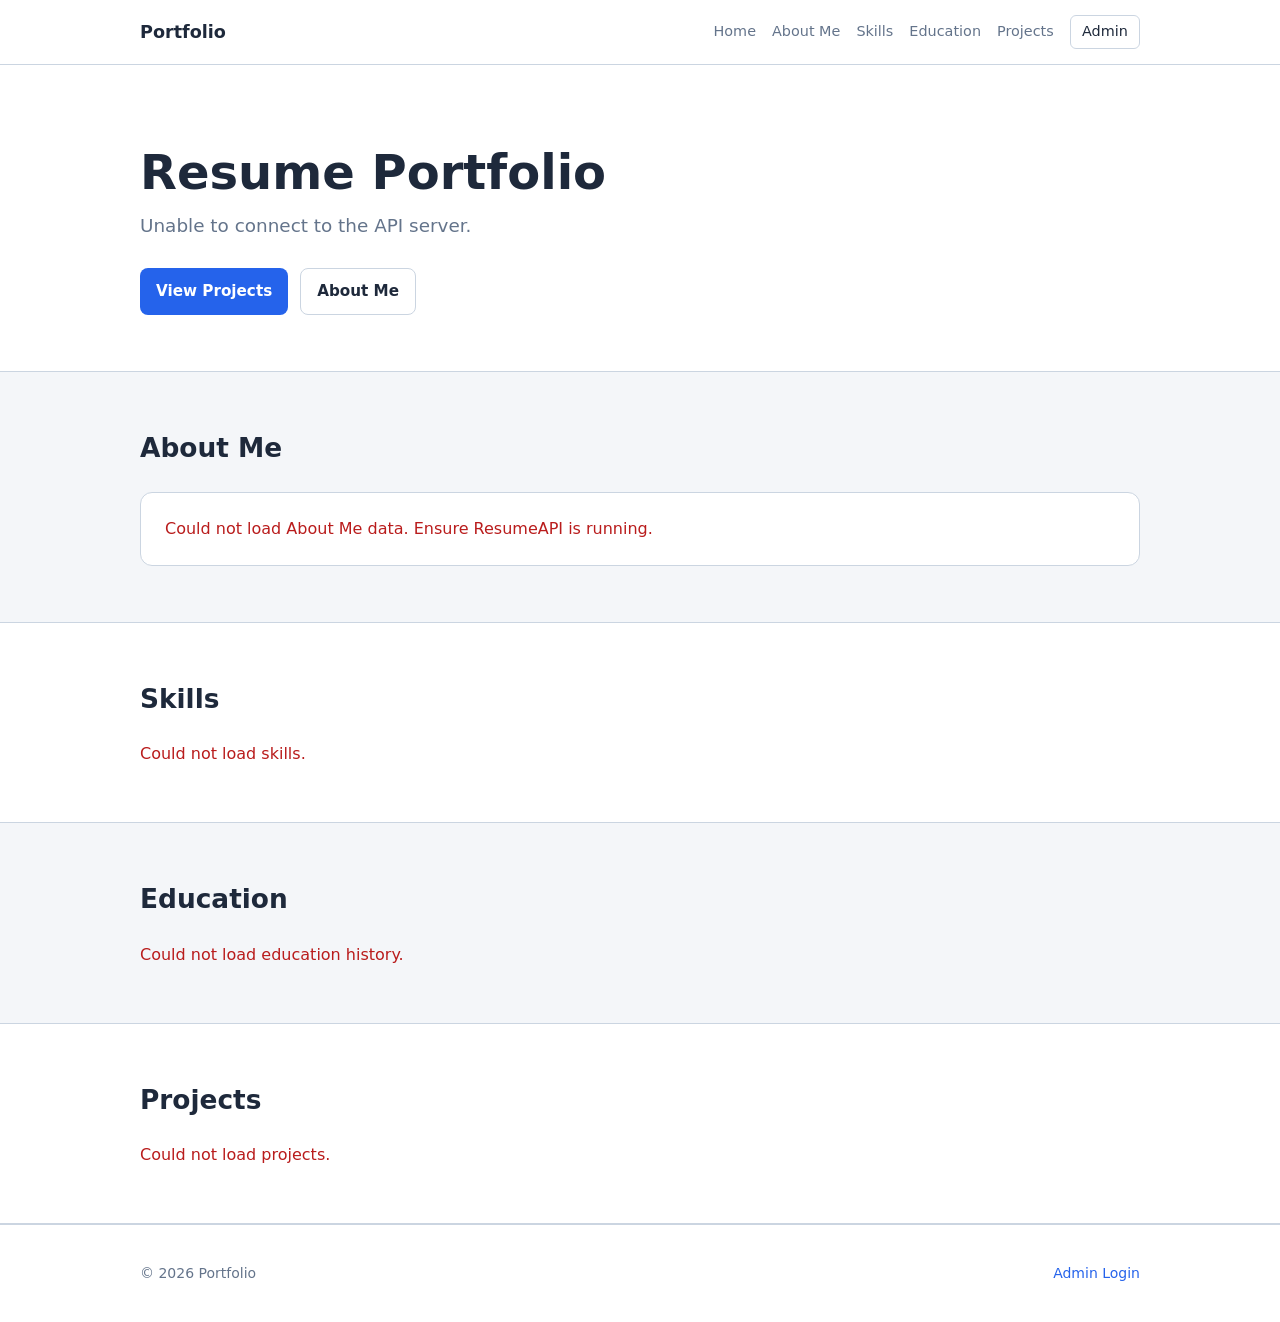
<file: Frontend/index.html>
<!DOCTYPE html>
<html lang="en">
<head>
    <meta charset="UTF-8" />
    <meta name="viewport" content="width=device-width, initial-scale=1.0" />
    <title>Resume Portfolio</title>
    <link rel="stylesheet" href="css/styles.css" />
</head>
<body>
    <header class="site-header">
        <div class="container header-inner">
            <a href="#home" class="brand" id="nav-brand">Portfolio</a>
            <nav class="nav-links" aria-label="Primary Navigation">
                <a href="#home">Home</a>
                <a href="#about">About Me</a>
                <a href="#skills">Skills</a>
                <a href="#education">Education</a>
                <a href="#projects">Projects</a>
                <a href="login.html" class="nav-admin-link">Admin</a>
            </nav>
        </div>
    </header>

    <main>
        <!-- 1. Home Section -->
        <section id="home" class="hero-section">
            <div class="container hero-content">
                <p class="eyebrow" id="hero-location">Loading location...</p>
                <h1 id="hero-name">Loading profile...</h1>
                <p class="hero-headline" id="hero-headline"></p>
                <div class="hero-actions">
                    <a href="#projects" class="btn btn-primary">View Projects</a>
                    <a href="#about" class="btn btn-secondary">About Me</a>
                </div>
            </div>
        </section>

        <!-- 2. About Me Section -->
        <section id="about" class="section">
            <div class="container">
                <h2>About Me</h2>
                <div id="about-content" class="card">
                    <p class="muted">Loading About Me information...</p>
                </div>
            </div>
        </section>

        <!-- 3. Skills Section -->
        <section id="skills" class="section section-alt">
            <div class="container">
                <h2>Skills</h2>
                <div id="skills-content" class="skills-grid">
                    <p class="muted">Loading skills...</p>
                </div>
            </div>
        </section>

        <!-- 4. Education Section -->
        <section id="education" class="section">
            <div class="container">
                <h2>Education</h2>
                <div id="education-content" class="stack-list">
                    <p class="muted">Loading education history...</p>
                </div>
            </div>
        </section>

        <!-- 5. Projects Section -->
        <section id="projects" class="section section-alt">
            <div class="container">
                <h2>Projects</h2>
                <div id="projects-content" class="projects-grid">
                    <p class="muted">Loading projects...</p>
                </div>
            </div>
        </section>
    </main>

    <footer class="site-footer">
        <div class="container footer-inner">
            <p id="footer-text">&copy; <span id="year"></span> Portfolio</p>
            <a href="login.html">Admin Login</a>
        </div>
    </footer>

    <script src="js/config.js"></script>
    <script src="js/public.js"></script>
</body>
</html>
</file>
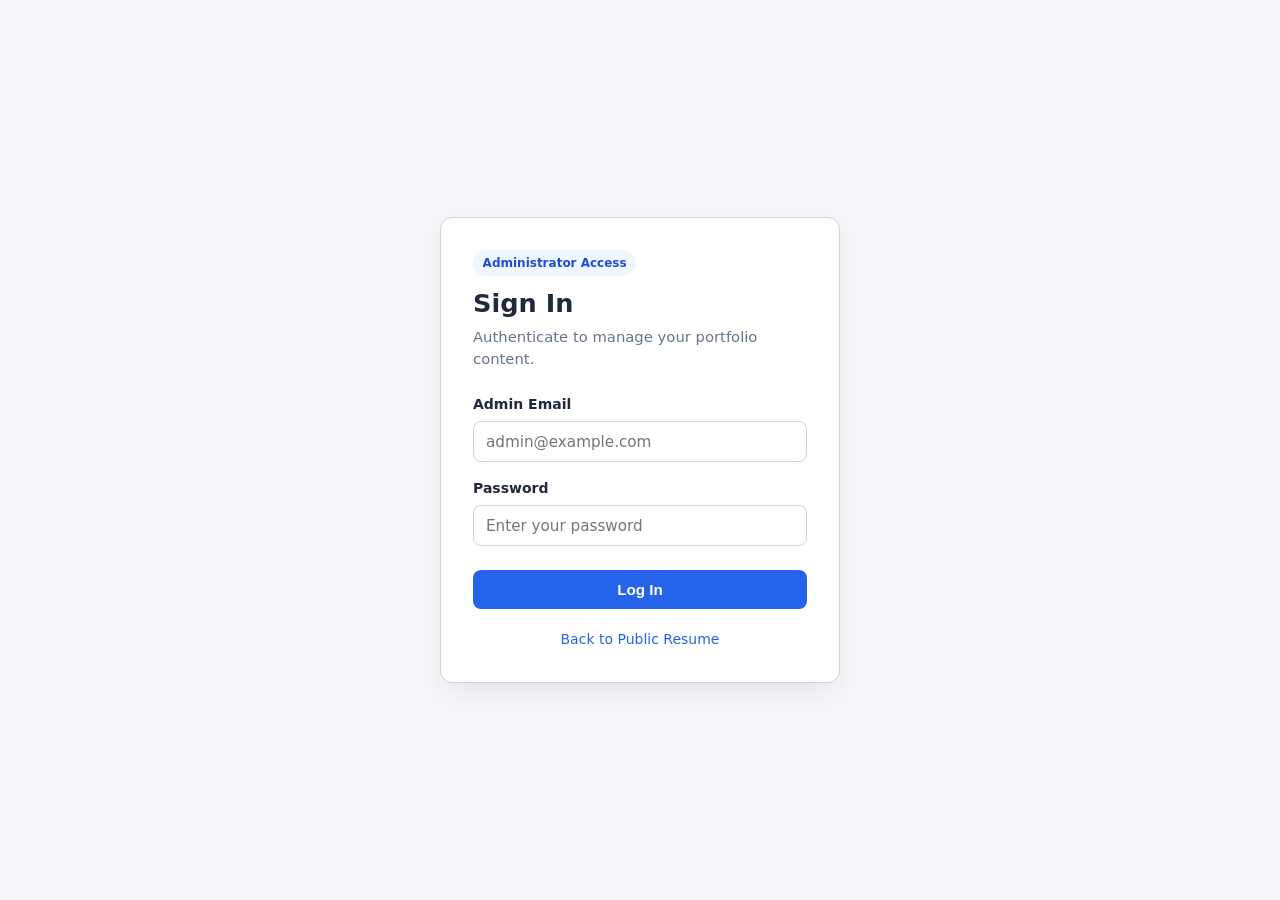
<file: Frontend/dashboard.html>
<!DOCTYPE html>
<html lang="en">
<head>
    <meta charset="UTF-8" />
    <meta name="viewport" content="width=device-width, initial-scale=1.0" />
    <title>Admin Dashboard | Resume CMS</title>
    <link rel="stylesheet" href="css/styles.css" />
</head>
<body>
    <header class="site-header">
        <div class="container header-inner">
            <a href="dashboard.html" class="brand">Resume CMS Admin</a>
            <nav class="nav-links" aria-label="Dashboard Navigation">
                <a href="#overview">Dashboard</a>
                <a href="#manage-about">About Me</a>
                <a href="#manage-skills">Skills</a>
                <a href="#manage-education">Education</a>
                <a href="#manage-projects">Projects</a>
                <a href="index.html" target="_blank" rel="noopener noreferrer">Public Site</a>
                <button type="button" id="logout-btn" class="btn btn-secondary btn-sm">Logout</button>
            </nav>
        </div>
    </header>

    <main class="container dashboard-main">
        <div id="dash-banner" class="alert" role="status" hidden></div>

        <!-- Dashboard Overview -->
        <section id="overview" class="section-compact">
            <h1>Admin Dashboard</h1>
            <p class="subtitle">Manage your portfolio content stored in SQLite via ResumeAPI.</p>

            <div class="stats-grid">
                <div class="card stat-card">
                    <span class="stat-label">About Me</span>
                    <strong id="stat-about" class="stat-value">-</strong>
                </div>
                <div class="card stat-card">
                    <span class="stat-label">Skills</span>
                    <strong id="stat-skills" class="stat-value">0</strong>
                </div>
                <div class="card stat-card">
                    <span class="stat-label">Education</span>
                    <strong id="stat-education" class="stat-value">0</strong>
                </div>
                <div class="card stat-card">
                    <span class="stat-label">Projects</span>
                    <strong id="stat-projects" class="stat-value">0</strong>
                </div>
            </div>
        </section>

        <!-- Manage About Me -->
        <section id="manage-about" class="section-compact">
            <h2>Manage About Me</h2>
            <form id="about-form" class="card">
                <input type="hidden" id="about-id" />

                <div class="form-grid-2">
                    <div class="form-group">
                        <label for="about-fullname">Full Name *</label>
                        <input type="text" id="about-fullname" required />
                    </div>
                    <div class="form-group">
                        <label for="about-headline">Headline</label>
                        <input type="text" id="about-headline" placeholder="e.g., Software & MES Engineer" />
                    </div>
                </div>

                <div class="form-grid-2">
                    <div class="form-group">
                        <label for="about-location">Location</label>
                        <input type="text" id="about-location" placeholder="e.g., Penang, Malaysia" />
                    </div>
                    <div class="form-group">
                        <label for="about-email">Email</label>
                        <input type="email" id="about-email" placeholder="name@example.com" />
                    </div>
                </div>

                <div class="form-group">
                    <label for="about-summary">Summary *</label>
                    <textarea id="about-summary" rows="4" required></textarea>
                </div>

                <div class="form-actions">
                    <button type="submit" id="about-save-btn" class="btn btn-primary">Save About Me</button>
                </div>
            </form>
        </section>

        <!-- Manage Skills -->
        <section id="manage-skills" class="section-compact">
            <h2>Manage Skills</h2>
            <div class="split-layout">
                <form id="skill-form" class="card">
                    <h3 id="skill-form-title">Add Skill</h3>
                    <input type="hidden" id="skill-id" />

                    <div class="form-group">
                        <label for="skill-name">Skill Name *</label>
                        <input type="text" id="skill-name" placeholder="e.g., C#" required />
                    </div>

                    <div class="form-grid-2">
                        <div class="form-group">
                            <label for="skill-category">Category</label>
                            <input type="text" id="skill-category" placeholder="e.g., Backend" />
                        </div>
                        <div class="form-group">
                            <label for="skill-order">Display Order</label>
                            <input type="number" id="skill-order" value="0" />
                        </div>
                    </div>

                    <div class="form-actions">
                        <button type="submit" class="btn btn-primary">Save Skill</button>
                        <button type="button" id="skill-cancel-btn" class="btn btn-secondary" hidden>Cancel</button>
                    </div>
                </form>

                <div class="card">
                    <h3>Existing Skills</h3>
                    <div id="skills-admin-list" class="admin-list">
                        <p class="muted">Loading...</p>
                    </div>
                </div>
            </div>
        </section>

        <!-- Manage Education -->
        <section id="manage-education" class="section-compact">
            <h2>Manage Education</h2>
            <div class="split-layout">
                <form id="education-form" class="card">
                    <h3 id="education-form-title">Add Education</h3>
                    <input type="hidden" id="education-id" />

                    <div class="form-group">
                        <label for="edu-institution">Institution *</label>
                        <input type="text" id="edu-institution" required />
                    </div>

                    <div class="form-grid-2">
                        <div class="form-group">
                            <label for="edu-degree">Degree *</label>
                            <input type="text" id="edu-degree" required />
                        </div>
                        <div class="form-group">
                            <label for="edu-field">Field of Study</label>
                            <input type="text" id="edu-field" />
                        </div>
                    </div>

                    <div class="form-grid-2">
                        <div class="form-group">
                            <label for="edu-start">Start Year *</label>
                            <input type="number" id="edu-start" placeholder="2019" required />
                        </div>
                        <div class="form-group">
                            <label for="edu-end">End Year (blank if ongoing)</label>
                            <input type="number" id="edu-end" placeholder="2022" />
                        </div>
                    </div>

                    <div class="form-group">
                        <label for="edu-description">Description</label>
                        <textarea id="edu-description" rows="3"></textarea>
                    </div>

                    <div class="form-actions">
                        <button type="submit" class="btn btn-primary">Save Education</button>
                        <button type="button" id="education-cancel-btn" class="btn btn-secondary" hidden>Cancel</button>
                    </div>
                </form>

                <div class="card">
                    <h3>Existing Education</h3>
                    <div id="education-admin-list" class="admin-list">
                        <p class="muted">Loading...</p>
                    </div>
                </div>
            </div>
        </section>

        <!-- Manage Projects -->
        <section id="manage-projects" class="section-compact">
            <h2>Manage Projects</h2>
            <div class="split-layout">
                <form id="project-form" class="card">
                    <h3 id="project-form-title">Add Project</h3>
                    <input type="hidden" id="project-id" />

                    <div class="form-group">
                        <label for="proj-title">Title *</label>
                        <input type="text" id="proj-title" required />
                    </div>

                    <div class="form-group">
                        <label for="proj-summary">Summary *</label>
                        <textarea id="proj-summary" rows="3" required></textarea>
                    </div>

                    <div class="form-grid-2">
                        <div class="form-group">
                            <label for="proj-tech">Tech Stack</label>
                            <input type="text" id="proj-tech" placeholder="C#, ASP.NET Core, SQLite" />
                        </div>
                        <div class="form-group">
                            <label for="proj-order">Display Order</label>
                            <input type="number" id="proj-order" value="0" />
                        </div>
                    </div>

                    <div class="form-grid-2">
                        <div class="form-group">
                            <label for="proj-repo">Repository URL</label>
                            <input type="url" id="proj-repo" placeholder="https://github.com/..." />
                        </div>
                        <div class="form-group">
                            <label for="proj-live">Live Demo URL</label>
                            <input type="url" id="proj-live" placeholder="https://..." />
                        </div>
                    </div>

                    <div class="form-actions">
                        <button type="submit" class="btn btn-primary">Save Project</button>
                        <button type="button" id="project-cancel-btn" class="btn btn-secondary" hidden>Cancel</button>
                    </div>
                </form>

                <div class="card">
                    <h3>Existing Projects</h3>
                    <div id="projects-admin-list" class="admin-list">
                        <p class="muted">Loading...</p>
                    </div>
                </div>
            </div>
        </section>
    </main>

    <script src="js/config.js"></script>
    <script src="js/dashboard.js"></script>
</body>
</html>
</file>
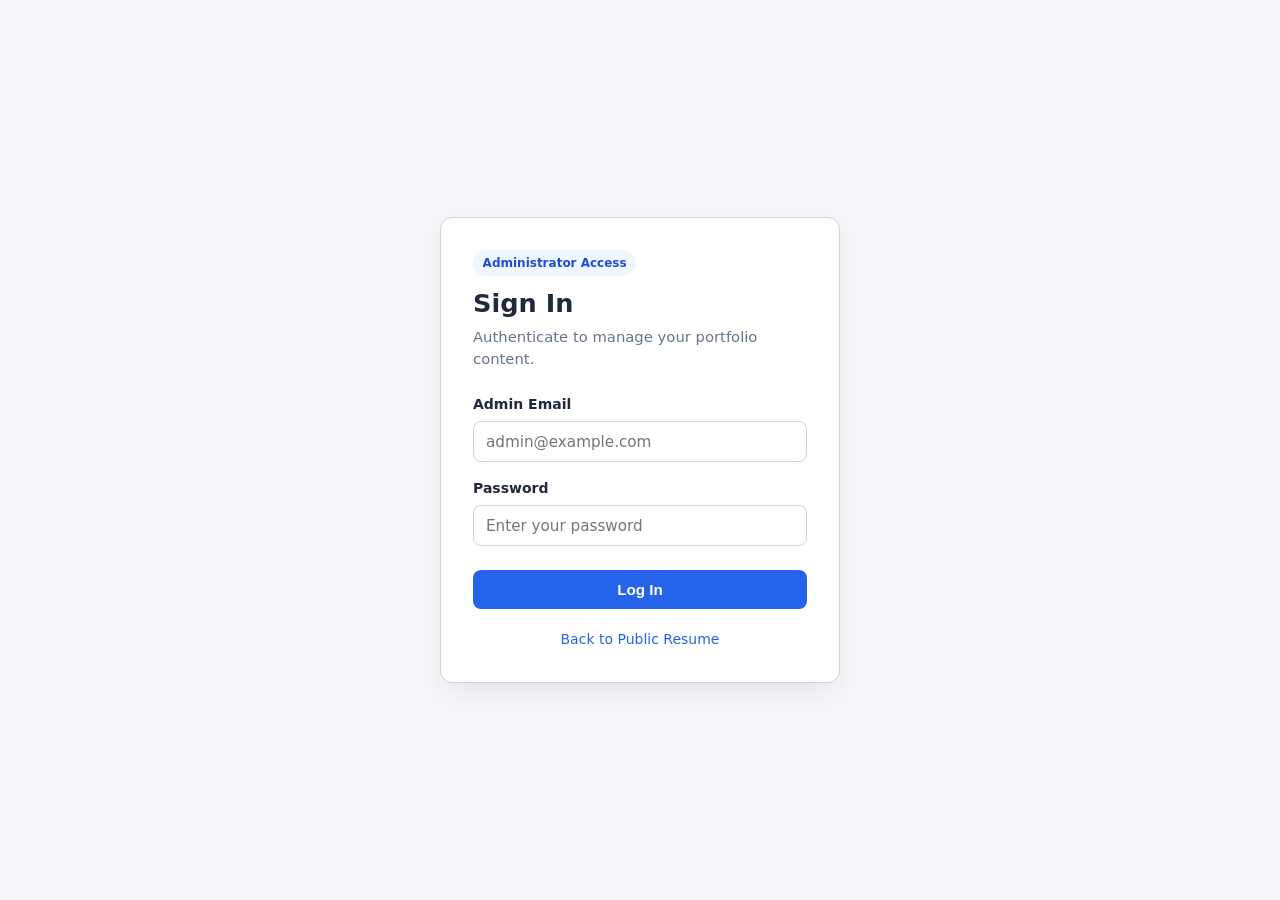
<file: Frontend/login.html>
<!DOCTYPE html>
<html lang="en">
<head>
    <meta charset="UTF-8" />
    <meta name="viewport" content="width=device-width, initial-scale=1.0" />
    <title>Admin Login | Resume CMS</title>
    <link rel="stylesheet" href="css/styles.css" />
</head>
<body class="login-page">
    <main class="login-card" aria-labelledby="login-heading">
        <div class="login-header">
            <span class="badge">Administrator Access</span>
            <h1 id="login-heading">Sign In</h1>
            <p class="subtitle">Authenticate to manage your portfolio content.</p>
        </div>

        <form id="login-form" novalidate>
            <div class="form-group">
                <label for="email">Admin Email</label>
                <input
                    type="email"
                    id="email"
                    name="email"
                    autocomplete="username"
                    placeholder="admin@example.com"
                    required
                />
            </div>

            <div class="form-group">
                <label for="password">Password</label>
                <input
                    type="password"
                    id="password"
                    name="password"
                    autocomplete="current-password"
                    placeholder="Enter your password"
                    required
                />
            </div>

            <div id="login-error" class="alert alert-error" role="alert" hidden></div>

            <button type="submit" id="login-btn" class="btn btn-primary btn-full">
                Log In
            </button>
        </form>

        <div class="login-footer">
            <a href="index.html">Back to Public Resume</a>
        </div>
    </main>

    <script src="js/config.js"></script>
    <script src="js/login.js"></script>
</body>
</html>
</file>
<file: Frontend/css/styles.css>
:root {
    --bg: #f4f6f9;
    --surface: #ffffff;
    --text: #1e293b;
    --muted: #64748b;
    --primary: #2563eb;
    --primary-hover: #1d4ed8;
    --border: #cbd5e1;
    --error-bg: #fef2f2;
    --error-text: #b91c1c;
    --error-border: #fecaca;
    --success-bg: #f0fdf4;
    --success-text: #15803d;
    --success-border: #bbf7d0;
    --badge-bg: #eff6ff;
    --badge-text: #1d4ed8;
    --danger: #dc2626;
    --danger-hover: #b91c1c;
}

* {
    box-sizing: border-box;
}

html {
    scroll-behavior: smooth;
}

body {
    margin: 0;
    font-family: system-ui, -apple-system, BlinkMacSystemFont, "Segoe UI", Roboto, sans-serif;
    background-color: var(--bg);
    color: var(--text);
    line-height: 1.5;
}

/* Shared Layout & Buttons */
.container {
    width: 100%;
    max-width: 1040px;
    margin: 0 auto;
    padding: 0 1.25rem;
}

.btn {
    display: inline-flex;
    justify-content: center;
    align-items: center;
    padding: 0.7rem 1rem;
    font-size: 0.95rem;
    font-weight: 600;
    border: none;
    border-radius: 8px;
    cursor: pointer;
    text-decoration: none;
    transition: background-color 0.15s ease;
}

.btn-primary {
    background: var(--primary);
    color: #ffffff;
}

.btn-primary:hover:not(:disabled) {
    background: var(--primary-hover);
}

.btn-secondary {
    background: var(--surface);
    color: var(--text);
    border: 1px solid var(--border);
}

.btn-secondary:hover:not(:disabled) {
    background: var(--bg);
}

.btn-danger {
    background: var(--danger);
    color: #ffffff;
}

.btn-danger:hover:not(:disabled) {
    background: var(--danger-hover);
}

.btn-sm {
    padding: 0.4rem 0.75rem;
    font-size: 0.85rem;
}

.btn-full {
    width: 100%;
    margin-top: 0.5rem;
}

.btn:disabled {
    opacity: 0.65;
    cursor: not-allowed;
}

.alert {
    padding: 0.65rem 0.75rem;
    border-radius: 8px;
    font-size: 0.875rem;
    margin-bottom: 1rem;
}

.alert-error {
    background: var(--error-bg);
    color: var(--error-text);
    border: 1px solid var(--error-border);
}

.alert-success {
    background: var(--success-bg);
    color: var(--success-text);
    border: 1px solid var(--success-border);
}

.muted {
    color: var(--muted);
    margin: 0;
}

.error-text {
    color: var(--error-text);
    margin: 0;
}

.small-text {
    font-size: 0.825rem;
}

/* Header & Footer */
.site-header {
    position: sticky;
    top: 0;
    z-index: 10;
    background: rgba(255, 255, 255, 0.94);
    backdrop-filter: blur(8px);
    border-bottom: 1px solid var(--border);
}

.header-inner {
    display: flex;
    justify-content: space-between;
    align-items: center;
    min-height: 64px;
    gap: 1rem;
    flex-wrap: wrap;
}

.brand {
    font-weight: 700;
    font-size: 1.1rem;
    color: var(--text);
    text-decoration: none;
}

.nav-links {
    display: flex;
    align-items: center;
    gap: 1rem;
    flex-wrap: wrap;
}

.nav-links a {
    color: var(--muted);
    text-decoration: none;
    font-size: 0.9rem;
    font-weight: 500;
}

.nav-links a:hover {
    color: var(--text);
}

.nav-admin-link {
    padding: 0.35rem 0.7rem;
    border-radius: 6px;
    border: 1px solid var(--border);
    color: var(--text) !important;
}

.site-footer {
    padding: 1.5rem 0;
    border-top: 1px solid var(--border);
    background: var(--surface);
    font-size: 0.875rem;
    color: var(--muted);
}

.footer-inner {
    display: flex;
    justify-content: space-between;
    align-items: center;
    gap: 1rem;
    flex-wrap: wrap;
}

.footer-inner a {
    color: var(--primary);
    text-decoration: none;
}

/* Public Website (index.html) */
.hero-section {
    padding: 4.5rem 0 3.5rem;
    background: var(--surface);
    border-bottom: 1px solid var(--border);
}

.eyebrow {
    font-size: 0.875rem;
    font-weight: 600;
    color: var(--primary);
    margin: 0 0 0.5rem;
}

.hero-section h1 {
    font-size: clamp(2rem, 4vw, 3rem);
    margin: 0 0 0.75rem;
    line-height: 1.15;
}

.hero-headline {
    font-size: 1.15rem;
    color: var(--muted);
    max-width: 650px;
    margin: 0 0 1.75rem;
}

.hero-actions {
    display: flex;
    gap: 0.75rem;
    flex-wrap: wrap;
}

.section {
    padding: 3.5rem 0;
}

.section-alt {
    background: var(--surface);
    border-top: 1px solid var(--border);
    border-bottom: 1px solid var(--border);
}

.section h2 {
    margin: 0 0 1.5rem;
    font-size: 1.65rem;
}

.card {
    background: var(--surface);
    border: 1px solid var(--border);
    border-radius: 12px;
    padding: 1.5rem;
}

.section-alt .card {
    background: var(--bg);
}

.about-summary {
    margin: 0 0 1rem;
    white-space: pre-line;
}

.meta-row {
    display: flex;
    gap: 1.25rem;
    flex-wrap: wrap;
    font-size: 0.9rem;
    color: var(--muted);
}

.skills-grid,
.projects-grid {
    display: grid;
    grid-template-columns: repeat(auto-fit, minmax(260px, 1fr));
    gap: 1.25rem;
}

.stack-list {
    display: flex;
    flex-direction: column;
    gap: 1rem;
}

.card-header-row {
    display: flex;
    justify-content: space-between;
    align-items: baseline;
    gap: 0.75rem;
    flex-wrap: wrap;
}

.card h3 {
    margin: 0 0 0.5rem;
    font-size: 1.1rem;
}

.period-badge {
    font-size: 0.8rem;
    font-weight: 600;
    color: var(--badge-text);
    background: var(--badge-bg);
    padding: 0.2rem 0.6rem;
    border-radius: 999px;
}

.subtitle-inline {
    margin: 0 0 0.5rem;
    color: var(--muted);
    font-weight: 500;
}

.skill-tags {
    display: flex;
    flex-wrap: wrap;
    gap: 0.5rem;
}

.skill-chip {
    background: var(--surface);
    border: 1px solid var(--border);
    padding: 0.35rem 0.7rem;
    border-radius: 999px;
    font-size: 0.85rem;
}

.tech-stack {
    font-size: 0.85rem;
    color: var(--muted);
    margin: 0.75rem 0 0;
}

.project-links {
    margin-top: 1rem;
    display: flex;
    gap: 1rem;
}

.project-links a {
    color: var(--primary);
    font-size: 0.9rem;
    font-weight: 600;
    text-decoration: none;
}

.project-links a:hover {
    text-decoration: underline;
}

/* Admin Login Page (login.html) */
.login-page {
    min-height: 100vh;
    display: grid;
    place-items: center;
    padding: 1.5rem;
}

.login-card {
    width: 100%;
    max-width: 400px;
    background: var(--surface);
    border: 1px solid var(--border);
    border-radius: 12px;
    padding: 2rem;
    box-shadow: 0 10px 25px -5px rgba(15, 23, 42, 0.08);
}

.badge {
    display: inline-block;
    font-size: 0.75rem;
    font-weight: 600;
    padding: 0.25rem 0.6rem;
    border-radius: 999px;
    background: var(--badge-bg);
    color: var(--badge-text);
    margin-bottom: 0.5rem;
}

.login-header h1 {
    margin: 0 0 0.25rem;
    font-size: 1.6rem;
}

.subtitle {
    margin: 0 0 1.5rem;
    color: var(--muted);
    font-size: 0.925rem;
}

.form-group {
    margin-bottom: 1rem;
}

label {
    display: block;
    font-size: 0.875rem;
    font-weight: 600;
    margin-bottom: 0.375rem;
}

input,
textarea {
    width: 100%;
    padding: 0.65rem 0.75rem;
    font-size: 0.95rem;
    font-family: inherit;
    border: 1px solid var(--border);
    border-radius: 8px;
    color: var(--text);
    background: var(--surface);
}

textarea {
    resize: vertical;
}

input:focus,
textarea:focus {
    outline: 2px solid rgba(37, 99, 235, 0.25);
    border-color: var(--primary);
}

.login-footer {
    margin-top: 1.25rem;
    text-align: center;
    font-size: 0.875rem;
}

.login-footer a {
    color: var(--primary);
    text-decoration: none;
}

.login-footer a:hover {
    text-decoration: underline;
}

/* Admin Dashboard (dashboard.html) */
.dashboard-main {
    padding: 2rem 1.25rem 4rem;
}

.section-compact {
    margin-bottom: 2.5rem;
}

.section-compact h2 {
    margin: 0 0 1rem;
    font-size: 1.35rem;
}

.stats-grid {
    display: grid;
    grid-template-columns: repeat(auto-fit, minmax(180px, 1fr));
    gap: 1rem;
}

.stat-card {
    display: flex;
    flex-direction: column;
    gap: 0.35rem;
}

.stat-label {
    font-size: 0.85rem;
    color: var(--muted);
}

.stat-value {
    font-size: 1.5rem;
}

.split-layout {
    display: grid;
    grid-template-columns: repeat(auto-fit, minmax(320px, 1fr));
    gap: 1.5rem;
    align-items: start;
}

.form-grid-2 {
    display: grid;
    grid-template-columns: repeat(auto-fit, minmax(200px, 1fr));
    gap: 0.85rem;
}

.form-actions {
    display: flex;
    gap: 0.65rem;
    flex-wrap: wrap;
    margin-top: 0.5rem;
}

.admin-list {
    display: flex;
    flex-direction: column;
    gap: 0.75rem;
}

.admin-item {
    display: flex;
    justify-content: space-between;
    align-items: center;
    gap: 0.75rem;
    padding: 0.75rem;
    border: 1px solid var(--border);
    border-radius: 8px;
    background: var(--bg);
}

.item-actions {
    display: flex;
    gap: 0.4rem;
    flex-shrink: 0;
}
</file>
